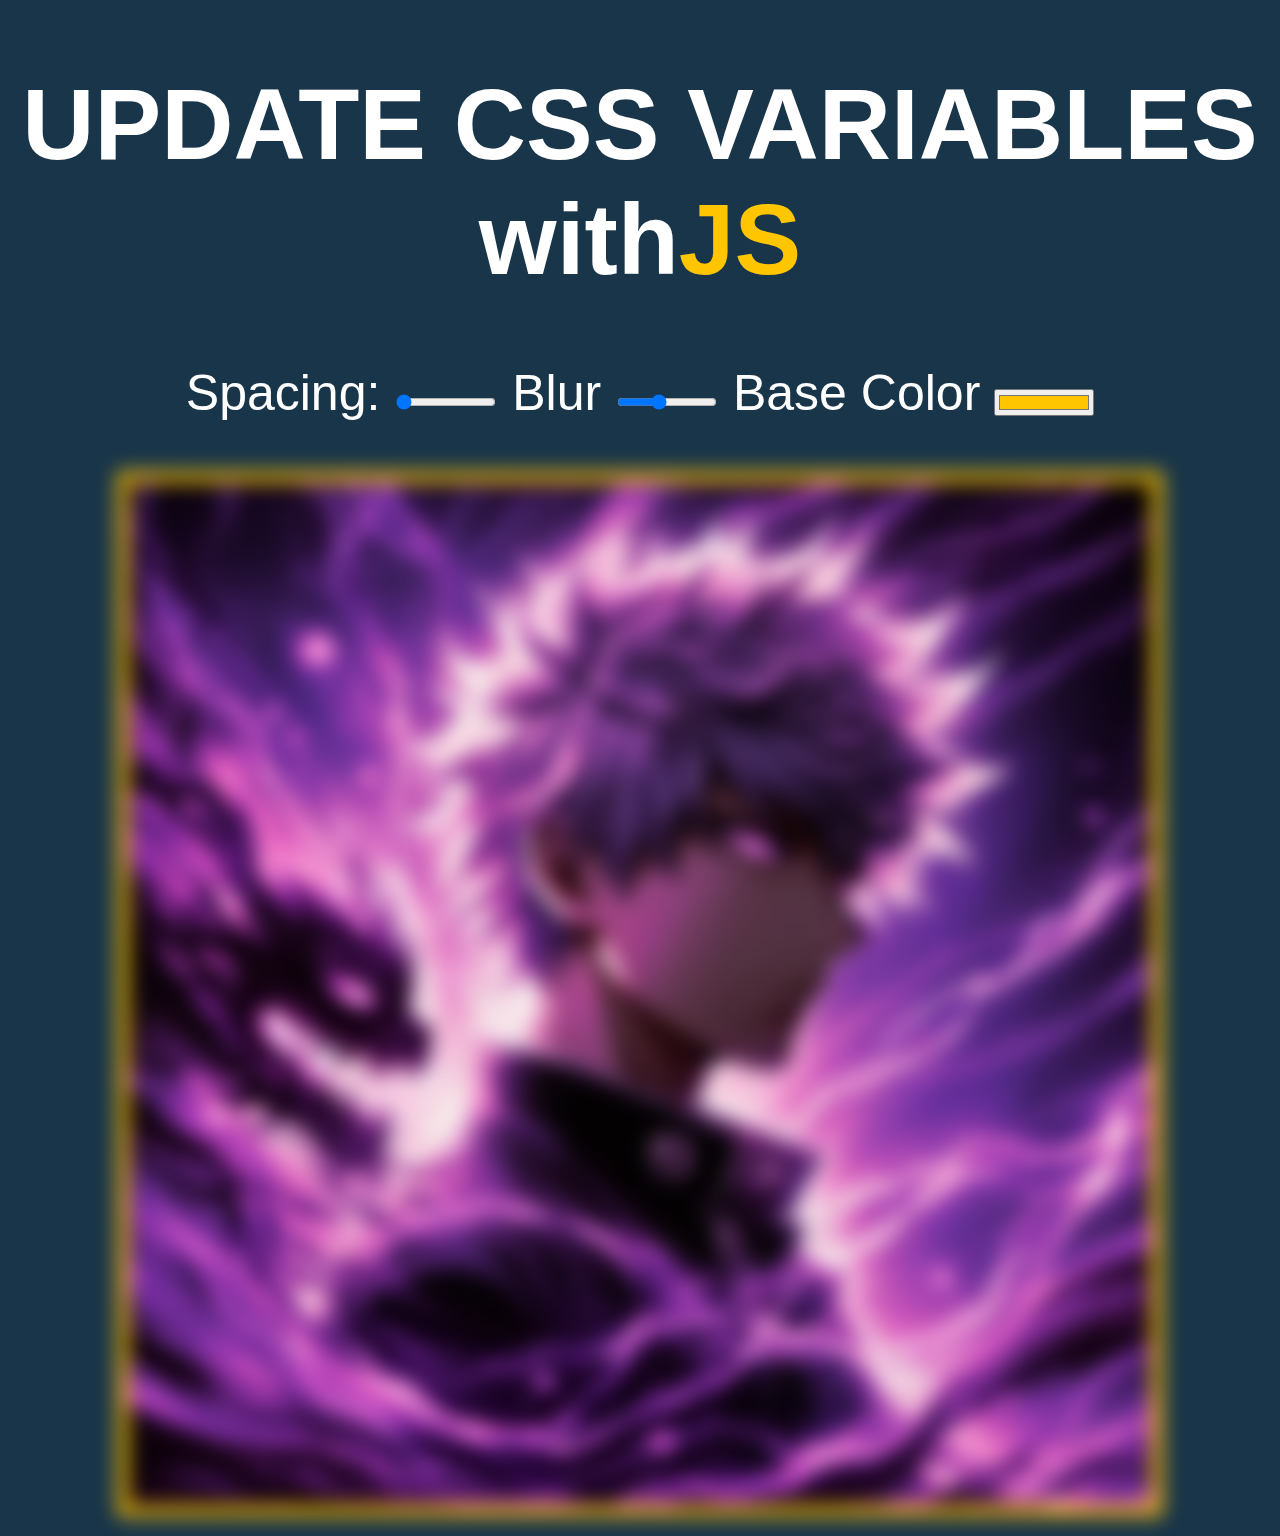
<file: CSS Variables/index.html>
<!DOCTYPE html>
<html lang="en">

<head>
    <meta charset="UTF-8">
    <meta name="viewport" content="width=device-width, initial-scale=1.0">
    <link rel="stylesheet" href="style.css">
    <link rel="shortcut icon" href="css.png" type="image/x-icon">
    <title>CSS Variables</title>
</head>

<body>

    <h1>UPDATE CSS VARIABLES with<span class="hl">JS</span></h1>

    <div class="controls">
        <label for="spacing">Spacing:</label>
        <input type="range" id="spacing" name="spacing" min="10" max="200" value="10" data-sizing="px">

        <label for="blur">Blur</label>
        <input type="range" id="blur" name="blur" min="0" max="25" value="10" data-sizing="px">

        <label for="base">Base Color</label>
        <input type="color" id="base" name="base" value="#ffc600">
    </div>

    <img src="img.jpeg" alt="image">


    <script>

        const inputs = document.querySelectorAll('.controls input');

        function handleUpdate() {
            const suffix = this.dataset.sizing || '';
            document.documentElement.style.setProperty(`--${this.name}`, this.value  + suffix);
        }

        inputs.forEach(input => input.addEventListener(`change`, handleUpdate));
        inputs.forEach(input => input.addEventListener(`mousemove`, handleUpdate));

    </script>

</body>

</html>
</file>
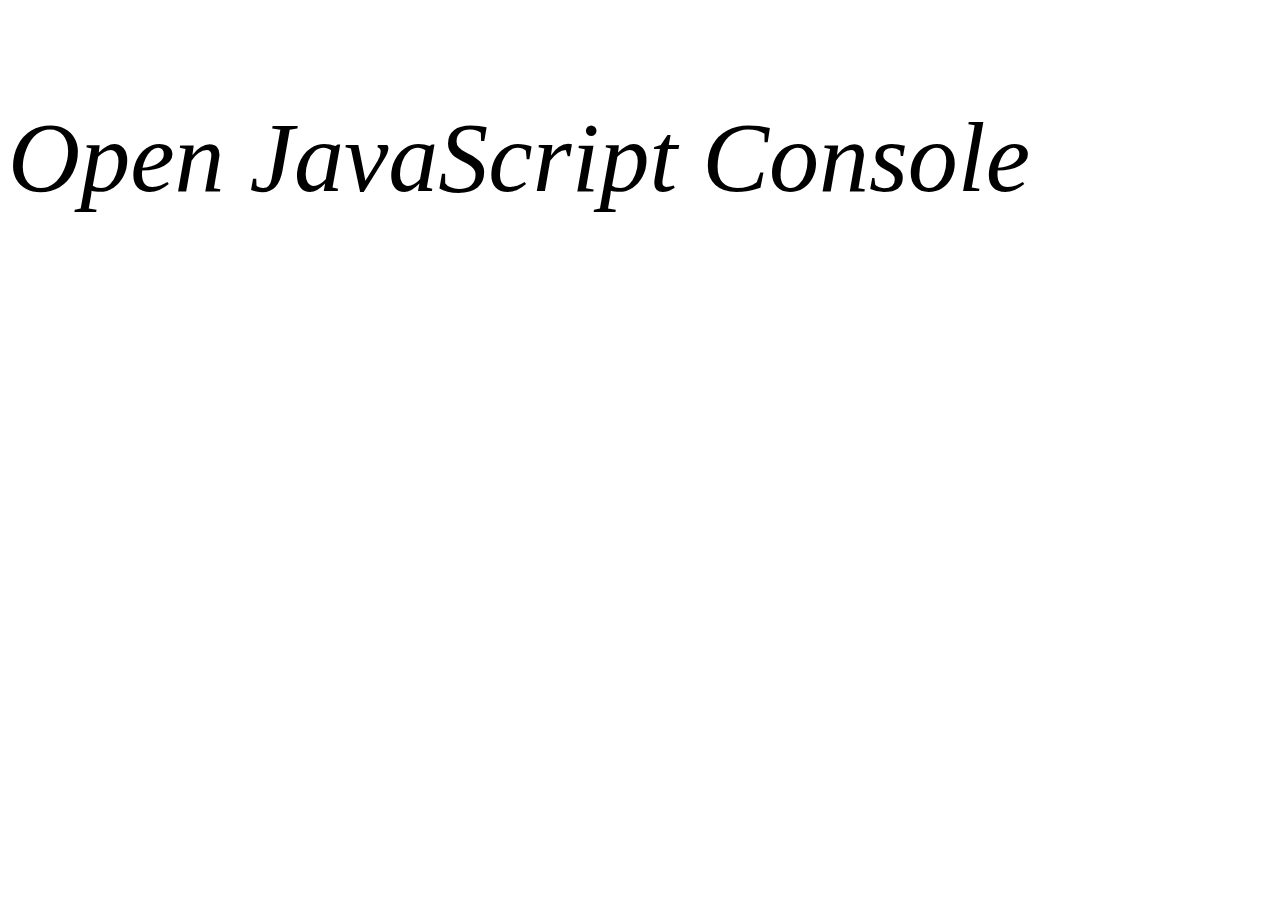
<file: JS Arrays/index.html>
<!DOCTYPE html>
<html lang="en">

<head>
    <meta charset="UTF-8">
    <meta name="viewport" content="width=device-width, initial-scale=1.0">
    <link rel="shortcut icon" href="binary.png" type="image/x-icon">
    <title>JS Arrays</title>
</head>

<body>

    <p style="font-size: 100px;"><em>Open JavaScript Console</em></p>

    <script>

        const inventors = [
            { first: 'Albert', last: 'Einstein', year: 1879, passed: 1955 },
            { first: 'Isaac', last: 'Newton', year: 1643, passed: 1727 },
            { first: 'Galileo', last: 'Galilei', year: 1564, passed: 1642 },
            { first: 'Marie', last: 'Curie', year: 1867, passed: 1934 },
            { first: 'Johannes', last: 'Kepler', year: 1571, passed: 1630 },
            { first: 'Nicolaus', last: 'Copernicus', year: 1473, passed: 1543 },
            { first: 'Max', last: 'Planck', year: 1858, passed: 1947 },
            { first: 'Katherine', last: 'Blodgett', year: 1898, passed: 1979 },
            { first: 'Ada', last: 'Lovelace', year: 1815, passed: 1852 },
            { first: 'Sarah E.', last: 'Goode', year: 1855, passed: 1905 },
            { first: 'Lise', last: 'Meitner', year: 1878, passed: 1968 },
            { first: 'Hanna', last: 'Hammarström', year: 1829, passed: 1909 }
        ];

        const people = [
            'Bernhard, Sandra', 'Bethea, Erin', 'Becker, Carl', 'Bentsen, Lloyd', 'Beckett, Samuel', 'Blake, William', 'Berger, Ric', 'Beddoes, Mick', 'Beethoven, Ludwig',
            'Belloc, Hilaire', 'Begin, Menachem', 'Bellow, Saul', 'Benchley, Robert', 'Blair, Robert', 'Benenson, Peter', 'Benjamin, Walter', 'Berlin, Irving',
            'Benn, Tony', 'Benson, Leana', 'Bent, Silas', 'Berle, Milton', 'Berry, Halle', 'Biko, Steve', 'Beck, Glenn', 'Bergman, Ingmar', 'Black, Elk', 'Berio, Luciano',
            'Berne, Eric', 'Berra, Yogi', 'Berry, Wendell', 'Bevan, Aneurin', 'Ben-Gurion, David', 'Bevel, Ken', 'Biden, Joseph', 'Bennington, Chester', 'Bierce, Ambrose',
            'Billings, Josh', 'Birrell, Augustine', 'Blair, Tony', 'Beecher, Henry', 'Biondo, Frank'
        ];


        // Array.prototype.filter()
        // 1. Filter the list of inventors for those who were born in the 1500's

        // Method #1
        // const fifteen = inventors.filter(function (inventor) {
        //     if (inventor.year >= 1500 && inventor.year <= 1599) {
        //         return true;
        //     }
        // });

        // Method #2
        const fifteen = inventors.filter(inventor => (inventor.year >= 1500 && inventor.year < 1600));

        console.table(fifteen);

        // Array.prototype.map()
        // 2. Give us an array of the inventors first and last names

        // Method #1
        // const fullNames = inventors.map(inventor => inventor.first + '' + inventor.last);

        // Method #2
        const fullNames = inventors.map(inventor => `${inventor.first} ${inventor.last}`);

        console.log(fullNames);

        // Array.prototype.sort()
        // 3. Sort the inventors by birthdate, oldest to youngest

        // Method #1
        // const ordered = inventors.sort(function (a, b) {
        //     if (a.year > b.year) {
        //         return 1;
        //     } else {
        //         return -1;
        //     }
        // });

        // Method #2
        const ordered = inventors.sort((a, b) => a.year - b.year ? 1 : -1);

        console.table(ordered);

        // Array.prototype.reduce()
        // 4. How many years did all the inventors live all together?
        const totalYears = inventors.reduce((total, inventor) => {
            return total + (inventor.passed - inventor.year);
        }, 0);

        console.log(totalYears);

        // 5. Sort the inventors by years lived
        const oldest = inventors.sort(function (a, b) {
            const lastGuy = a.passed - a.year;
            const nextGuy = b.passed - b.year;
            return lastGuy > nextGuy ? -1 : 1;
        });

        console.table(oldest);

        // 6. create a list of Boulevards in Paris that contain 'de' anywhere in the name
        // https://en.wikipedia.org/wiki/Category:Boulevards_in_Paris

        // const category = document.querySelector('.mw-category');
        // const links = Array.from(category.querySelectorAll('a'));
        // const de = links
        //             .map(link => link.textContent)
        //             .filter(streetName => streetName.includes('de'));


        // 7. sort Exercise
        // Sort the people alphabetically by last name
        const alpha = people.sort((lastOne, nextOne) => {
            const [aLast, aFirst] = lastOne.split(', ');
            const [bLast, bFirst] = nextOne.split(', ');
            return aLast > bLast ? 1 : -1;
        });
        console.log(alpha);

        // 8. Reduce Exercise
        // Sum up the instances of each of these
        const data = [
            'car', 'car', 'truck', 'truck', 'bike', 'walk', 'car', 'van', 'bike', 'walk', 'car', 'van', 'car', 'truck'
        ];

        const transportation = data.reduce(function (obj, item) {
            if (!obj[item]) {
                obj[item] = 0;
            }
            obj[item]++;
            return obj;
        }, {});

        console.log(transportation);

    </script>

</body>

</html>
</file>
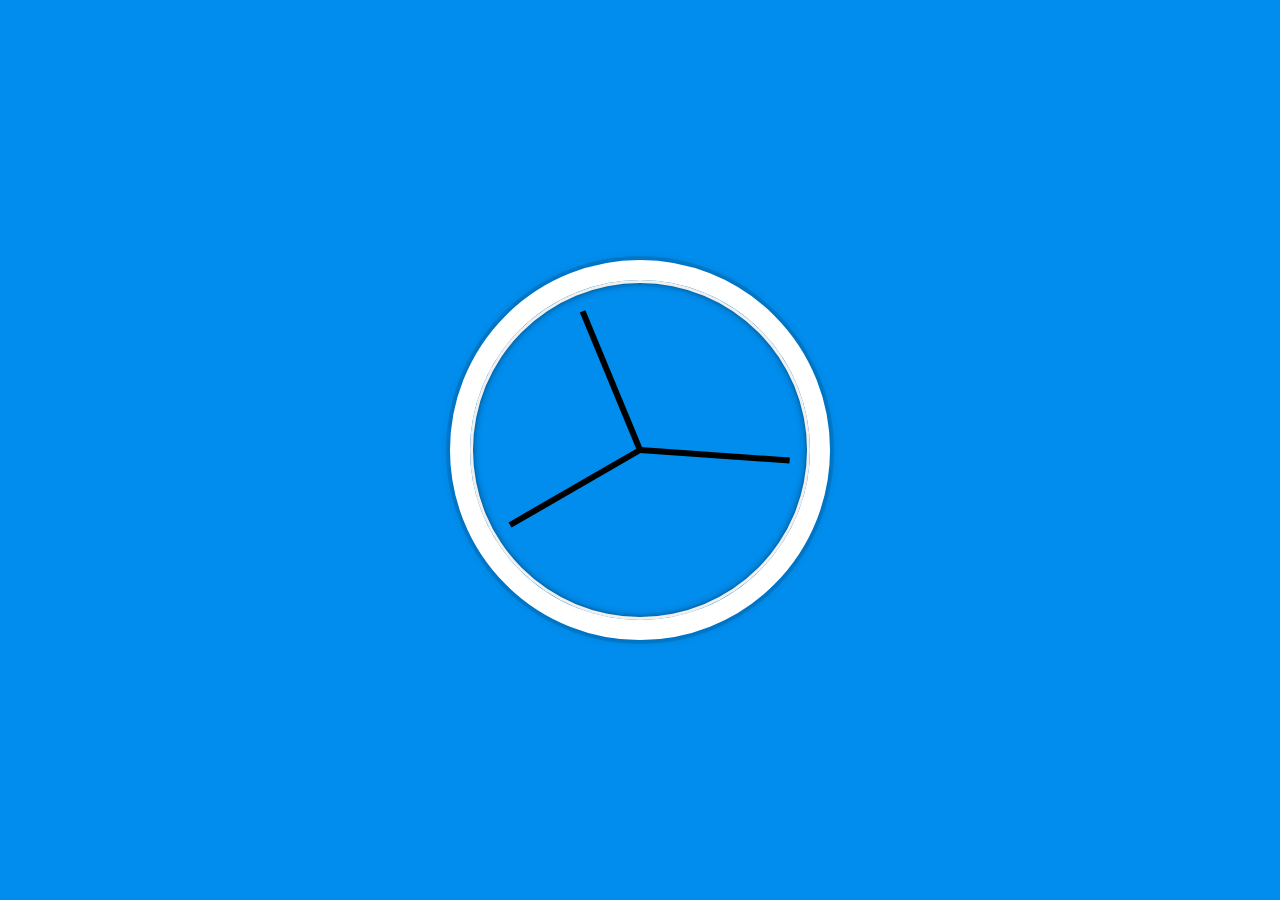
<file: JS Clock/index.html>
<!DOCTYPE html>
<html lang="en">

<head>
    <meta charset="UTF-8">
    <meta name="viewport" content="width=device-width, initial-scale=1.0">
    <link rel="stylesheet" href="style.css">
    <link rel="shortcut icon" href="clock.png" type="image/x-icon">
    <title>JS Clock</title>
</head>

<body>

    <div class="clock">
        <div class="clock-face">
            <div class="hand hour-hand"></div>
            <div class="hand min-hand"></div>
            <div class="hand second-hand"></div>
        </div>
    </div>

    <script>

        const secondHand = document.querySelector('.second-hand');
        const minsHand = document.querySelector('.min-hand');
        const hourHand = document.querySelector('.hour-hand');

        function setDate() {
            const now = new Date();

            const seconds = now.getSeconds();
            const secondsDegrees = ((seconds / 60) * 360) + 90;
            secondHand.style.transform = `rotate(${secondsDegrees}deg)`;

            const mins = now.getMinutes();
            const minsDegrees = ((mins / 60) * 360) + ((seconds / 60) * 6) + 90;
            minsHand.style.transform = `rotate(${minsDegrees}deg)`;

            const hour = now.getHours();
            const hourDegrees = ((hour / 12) * 360) + ((mins / 60) * 30) + 90;
            hourHand.style.transform = `rotate(${hourDegrees}deg)`;
        }

        setInterval(setDate, 1000);

        setDate();

    </script>

</body>

</html>
</file>
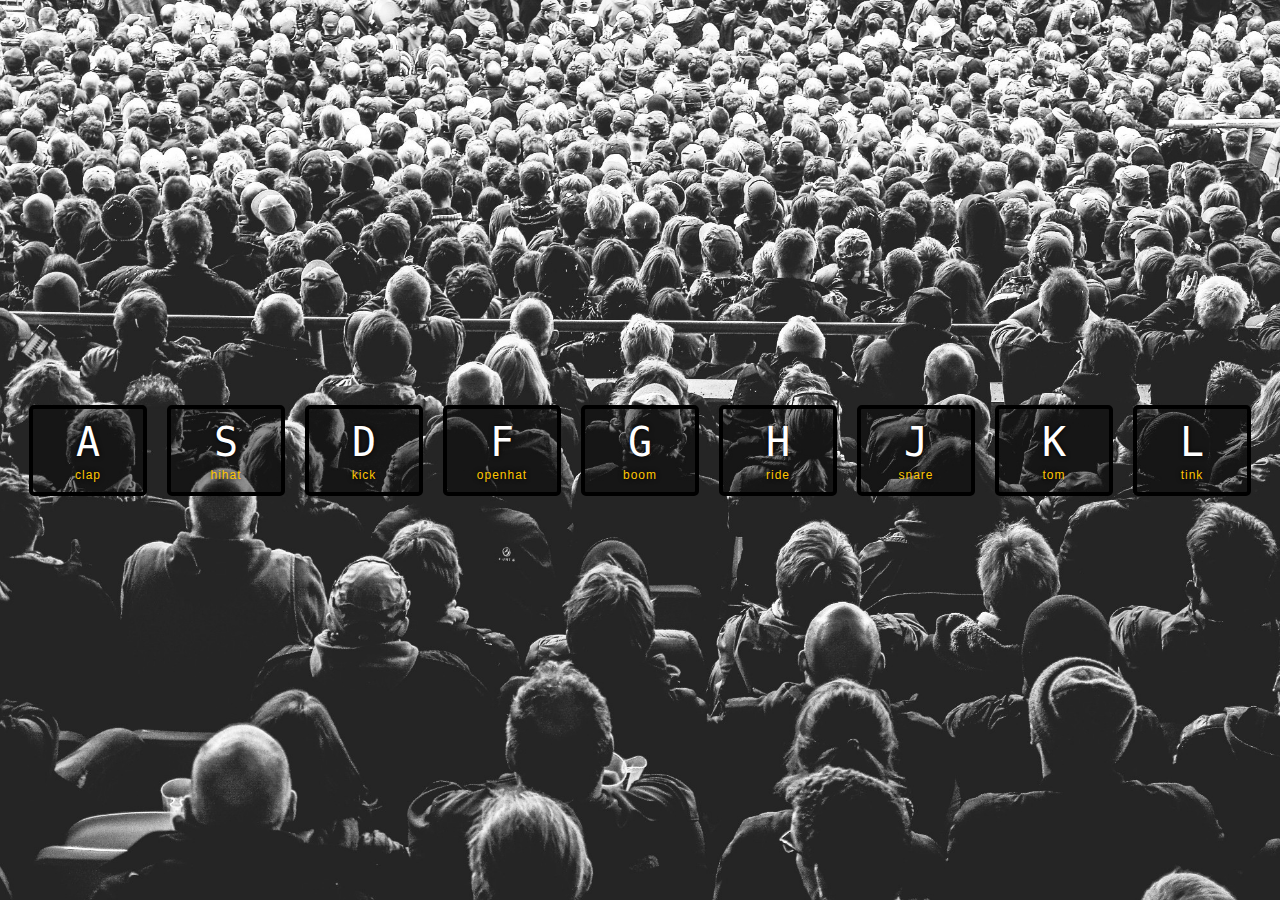
<file: JS Drum Kit/index.html>
<!DOCTYPE html>
<html lang="en">

<head>
    <meta charset="UTF-8">
    <meta name="viewport" content="width=device-width, initial-scale=1.0">
    <link rel="stylesheet" href="style.css">
    <link rel="shortcut icon" href="images/drum-kit.png" type="image/x-icon">
    <title>JS Drum Kit</title>
</head>

<body>

    <div class="keys">
        <div class="key" data-key="65">
            <kbd>A</kbd>
            <span class="sound">clap</span>
        </div>
        <div class="key" data-key="83">
            <kbd>S</kbd>
            <span class="sound">hihat</span>
        </div>
        <div class="key" data-key="68">
            <kbd>D</kbd>
            <span class="sound">kick</span>
        </div>
        <div class="key" data-key="70">
            <kbd>F</kbd>
            <span class="sound">openhat</span>
        </div>
        <div class="key" data-key="71">
            <kbd>G</kbd>
            <span class="sound">boom</span>
        </div>
        <div class="key" data-key="72">
            <kbd>H</kbd>
            <span class="sound">ride</span>
        </div>
        <div class="key" data-key="74">
            <kbd>J</kbd>
            <span class="sound">snare</span>
        </div>
        <div class="key" data-key="75">
            <kbd>K</kbd>
            <span class="sound">tom</span>
        </div>
        <div class="key" data-key="76">
            <kbd>L</kbd>
            <span class="sound">tink</span>
        </div>
    </div>


    <audio data-key="65" src="sounds/clap.wav"></audio>
    <audio data-key="83" src="sounds/hihat.wav"></audio>
    <audio data-key="68" src="sounds/kick.wav"></audio>
    <audio data-key="70" src="sounds/openhat.wav"></audio>
    <audio data-key="71" src="sounds/boom.wav"></audio>
    <audio data-key="72" src="sounds/ride.wav"></audio>
    <audio data-key="74" src="sounds/snare.wav"></audio>
    <audio data-key="75" src="sounds/tom.wav"></audio>
    <audio data-key="76" src="sounds/tink.wav"></audio>

    <script>

        function removeTransition(e) {
            if (e.propertyName !== 'transform') return;
            e.target.classList.remove('playing');
        }

        function playSound(e) {
            const audio = document.querySelector(`audio[data-key="${e.keyCode}"]`);
            const key = document.querySelector(`div[data-key="${e.keyCode}"]`);
            if (!audio) return;

            key.classList.add('playing');
            audio.currentTime = 0;
            audio.play();
        }

        const keys = Array.from(document.querySelectorAll('.key'));
        keys.forEach(key => key.addEventListener('transitionend', removeTransition));
        window.addEventListener('keydown', playSound);

    </script>

</body>

</html>
</file>
<file: CSS Variables/style.css>
:root {
    --base: #ffc600;
    --spacing: 10px;
    --blur: 10px;
}

img {
    padding: var(--spacing);
    background: var(--base);
    filter: blur(var(--blur));
}

.hl {
    color: var(--base);
}

body {
    text-align: center;
    background: #193549;
    color: white;
    font-family: 'helvetica neue', sans-serif;
    font-weight: 100;
    font-size: 50px;
}

.controls {
    margin-block-end: 50px;
    /* margin-bottom: 50px; */
}

input {
    width: 100px;
}
</file>
<file: JS Clock/style.css>
html {
    background: #018DED url(https://unsplash.it/1500/1000?image=881&blur=5);
    background-size: cover;
    font-family: 'helvetica neue';
    text-align: center;
    font-size: 10px;
}

body {
    margin: 0;
    font-size: 2rem;
    display: flex;
    flex: 1;
    min-height: 100vh;
    align-items: center;
}

.clock {
    width: 30rem;
    height: 30rem;
    border: 20px solid white;
    border-radius: 50%;
    margin: 50px auto;
    position: relative;
    padding: 2rem;
    box-shadow: 0 0 0 4px rgba(0, 0, 0, 0.1),
                inset 0 0 0 3px #efefef,
                inset 0 0 10px black,
                0 0 10px rgba(0, 0, 0, 0.2);
}

.clock-face {
    position: relative;
    width: 100%;
    height: 100%;
    transform: translateY(-3px);
}

.hand {
    width: 50%;
    height: 6px;
    background: black;
    position: absolute;
    top: 50%;
    transform-origin: 100%;
    transform: rotate(90deg);
    transition: all 0.05s;
    transition-timing-function: cubic-bezier(0.1, 2.7, 0.58, 1);
}
</file>
<file: JS Drum Kit/style.css>
html {
    font-size: 10px;
    background: url(./images/background.jpg) bottom center;
    /* background: url(./images/background.jpg) no-repeat fixed center; */
    background-size: cover;
}

body,
html {
    padding: 0;
    margin: 0;
    font-family: sans-serif;
}

.keys {
    display: flex;
    flex: 1;
    min-height: 100vh;
    align-items: center;
    justify-content: center;
}

.key {
    border: .4rem solid black;
    border-radius: .5rem;
    margin: 1rem;
    font-size: 1.5rem;
    padding: 1rem .5rem;
    transition: all 0.07s ease;
    /* transition: all 0.07s; */
    color: white;
    width: 10rem;
    text-align: center;
    background: rgba(0, 0, 0, 0.4);
    text-shadow: 0 0 .5rem black;
}

.playing {
    transform: scale(1.1);
    border-color: #ffc600;
    box-shadow: 0 0 1rem #ffc600;
}

kbd {
    display: block;
    font-size: 4rem;
}

.sound {
    font-size: 1.2rem;
    transform: uppercase;
    letter-spacing: .1rem;
    color: #ffc600;
}
</file>
